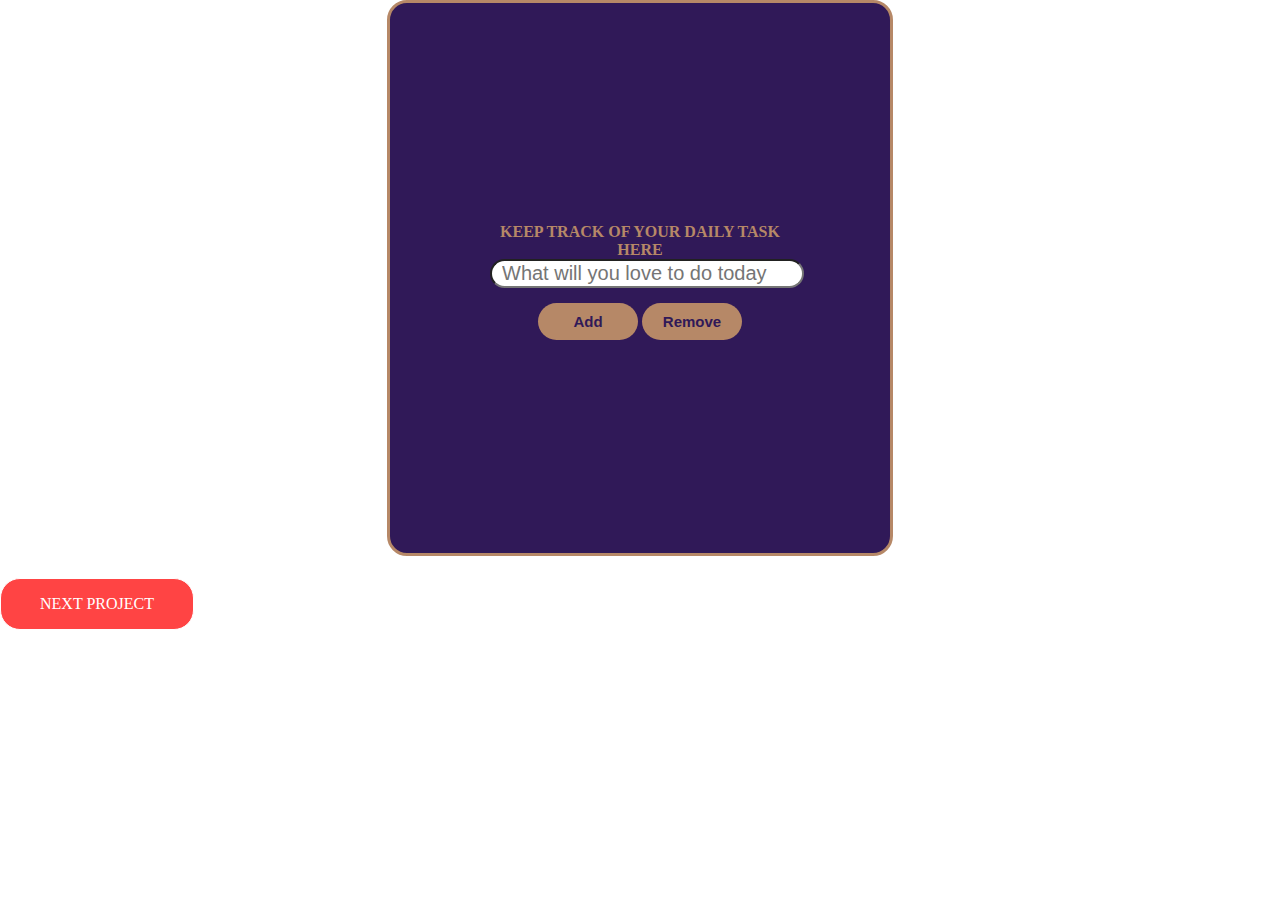
<file: index.html>
<!DOCTYPE html>
<html lang="en">

<head>
    <meta charset="UTF-8">
    <meta name="viewport" content="width=device-width, initial-scale=1.0">
    <meta http-equiv="X-UA-Compatible" content="ie=edge">
    <title>list of projects</title>

    <link rel="stylesheet" href="assets/css/custom.css">

</head>

<body>


    <!-- FIRST PROJECt -->
    <div class="card">
        <h4>KEEP TRACK OF YOUR DAILY TASK HERE</h4>
        <form name="todo-adder">
            <input type="text" id="todo-entry-box" placeholder="What will you love to do today" />
        </form>
        <div id="control-wrapper">
            <button id="add-button" class="btn-brown">Add</button>
            <button id="remove-completed-button" class="btn-fine">Remove</button>
        </div>
        <br />
        <ol id="todo-list">
        </ol>




    </div>
    <div id="submit" class="flex-center flex-column">

    <a class="btn" href="/color.html" id="next">NEXT PROJECT</a>

    </div>





    <script src="assets/js/app.js"></script>
</body>

</html>
</file>
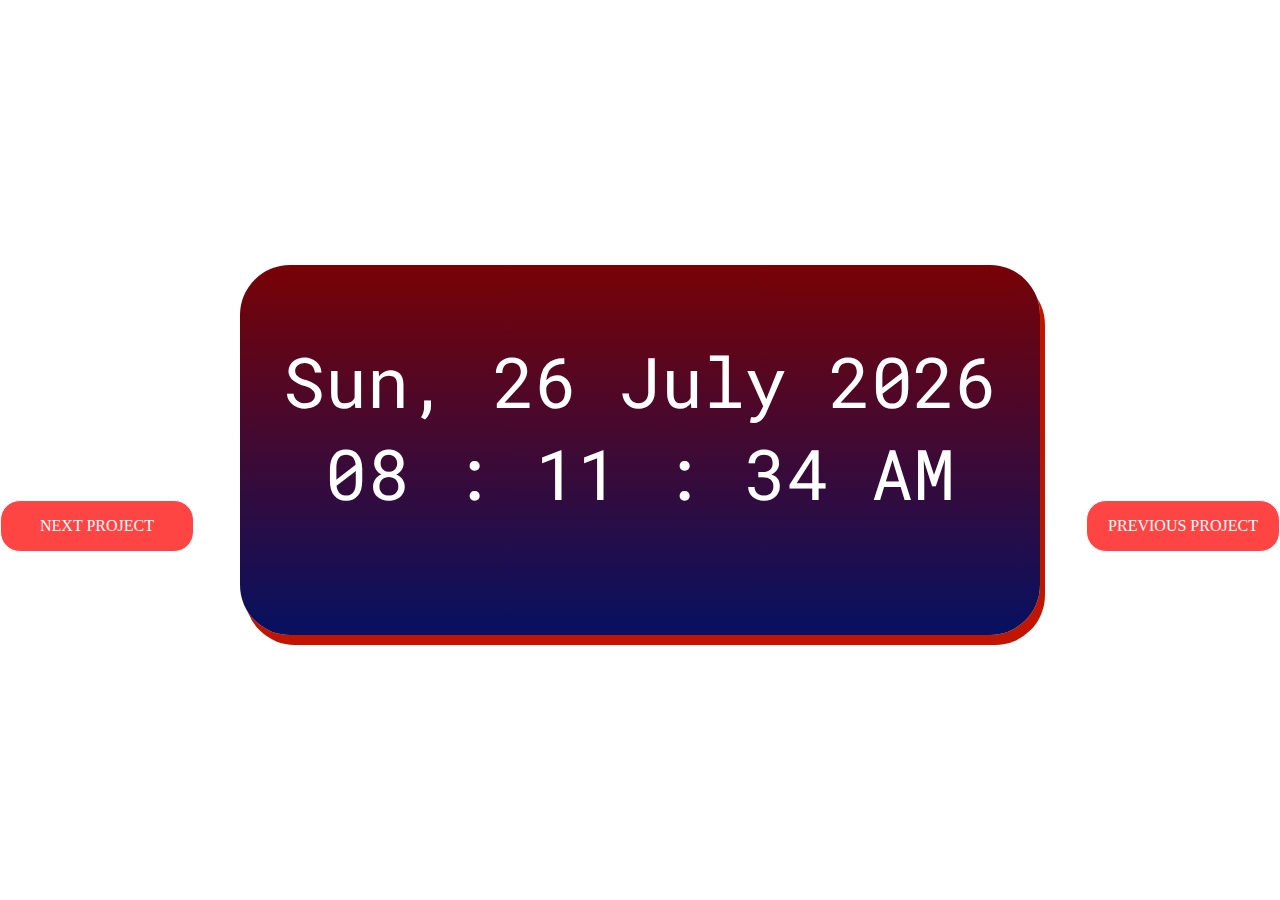
<file: clock.html>
<!DOCTYPE html>
<html lang="en">

<head>
    <meta charset="UTF-8">
    <meta name="viewport" content="width=device-width, initial-scale=1.0">
    <meta http-equiv="X-UA-Compatible" content="ie=edge">
    <title>Document</title>
    <link href="https://fonts.googleapis.com/css2?family=Roboto+Mono&display=swap" rel="stylesheet">
    <link rel="stylesheet" href="assets/css/clock.css">
</head>

<body>
    <div id="card">
        <div id="teen"></div>
        <div id='clock'></div>

    </div>
    <div id="submit" class="flex-center flex-column">
        <a class="btn" href="/scroll.html">NEXT PROJECT</a>
        <a class="btn" href="/pixel.html">PREVIOUS PROJECT</a>
    </div>
    <script src="assets/js/clock.js"></script>
</body>

</html>
</file>
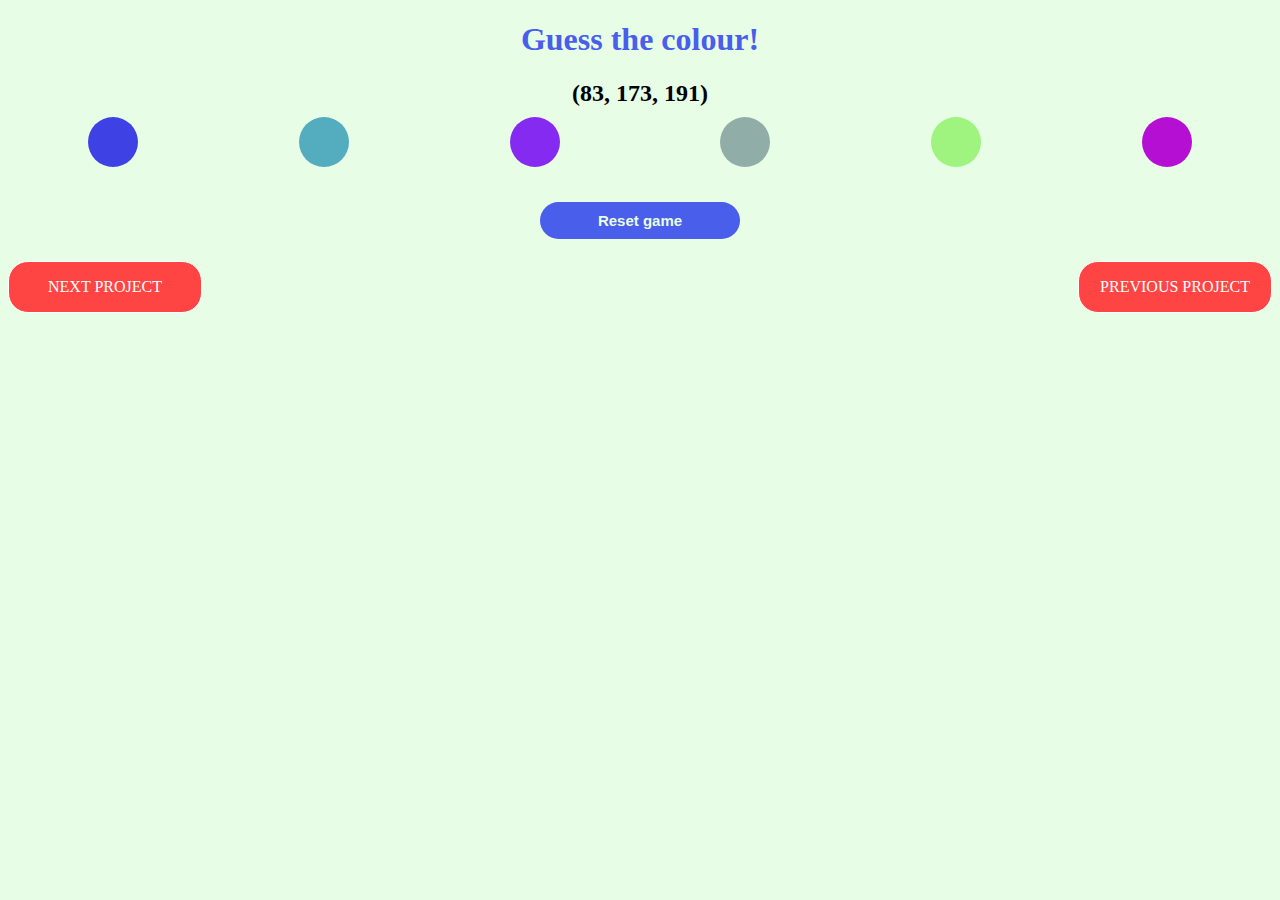
<file: color.html>
<!DOCTYPE html>
<html lang="en">

<head>
    <meta charset="UTF-8">
    <meta name="viewport" content="width=device-width, initial-scale=1.0">
    <meta http-equiv="X-UA-Compatible" content="ie=edge">
    <title>Document</title>
    <link rel="stylesheet" href="/assets/css/style.css">
</head>

<body>

    <!-- SECOND PROJECT -->

    <h1>Guess the colour!</h1>
    <h2 id="colourValue"></h2>
    <div id="buttonWrapper">
        <button class="colourButton"></button>
        <button class="colourButton"></button>
        <button class="colourButton"></button>
        <button class="colourButton"></button>
        <button class="colourButton"></button>
        <button class="colourButton"></button>
    </div>
    <h2 id="answer"></h2>

    <div id="reset"><button id="resetButton">Reset game</button></div>

    <div id="submit" class="flex-center flex-column">
        <a class="btn" href="/pixel.html">NEXT PROJECT</a>
        <a class="btn" href="/index.html">PREVIOUS PROJECT</a>
    </div>

    <script src="/assets/js/script.js"></script>
</body>

</html>
</file>
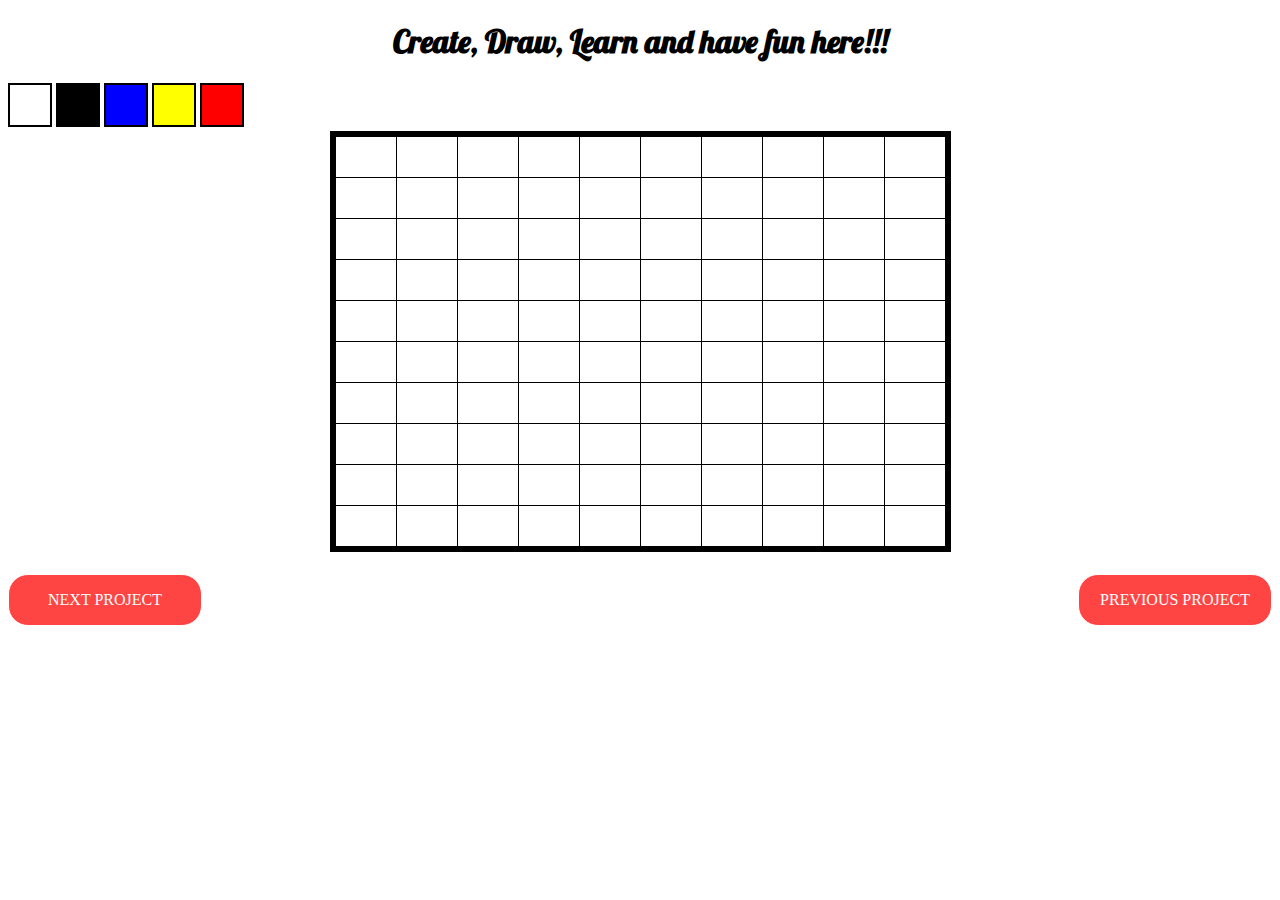
<file: pixel.html>
<!DOCTYPE html>
<html lang="en">

<head>
    <meta charset="UTF-8">
    <meta name="viewport" content="width=device-width, initial-scale=1.0">
    <meta http-equiv="X-UA-Compatible" content="ie=edge">
    <title>Document</title>
    <link rel="stylesheet" href="assets/css/pixel.css">
    <link href="https://fonts.googleapis.com/css?family=Lobster&display=swap" rel="stylesheet">
</head>

<body>
    <h1>Create, Draw, Learn and have fun here!!!</h1>
    <div id="palette">
        <div class="pen" style="background-color:#fff;" onclick="setPenColour('white')"></div>
        <div class="pen" style="background-color:#000;" onclick="setPenColour('black')"></div>
        <div class="pen" style="background-color:blue;" onclick="setPenColour('blue')"></div>
        <div class="pen" style="background-color:yellow;" onclick="setPenColour('yellow')"></div>
        <div class="pen" style="background-color:red;" onclick="setPenColour('red')"></div>
    </div>
    <div id="art">
        <div class="row">
            <div class="pixel" onclick="setPixelColour(this)"></div>
            <div class="pixel" onclick="setPixelColour(this)"></div>
            <div class="pixel" onclick="setPixelColour(this)"></div>
            <div class="pixel" onclick="setPixelColour(this)"></div>
            <div class="pixel" onclick="setPixelColour(this)"></div>
            <div class="pixel" onclick="setPixelColour(this)"></div>
            <div class="pixel" onclick="setPixelColour(this)"></div>
            <div class="pixel" onclick="setPixelColour(this)"></div>
            <div class="pixel" onclick="setPixelColour(this)"></div>
            <div class="pixel" onclick="setPixelColour(this)"></div>



        </div>

        <div class="row">
            <div class="pixel" onclick="setPixelColour(this)"></div>
            <div class="pixel" onclick="setPixelColour(this)"></div>
            <div class="pixel" onclick="setPixelColour(this)"></div>
            <div class="pixel" onclick="setPixelColour(this)"></div>
            <div class="pixel" onclick="setPixelColour(this)"></div>
            <div class="pixel" onclick="setPixelColour(this)"></div>
            <div class="pixel" onclick="setPixelColour(this)"></div>
            <div class="pixel" onclick="setPixelColour(this)"></div>
            <div class="pixel" onclick="setPixelColour(this)"></div>
            <div class="pixel" onclick="setPixelColour(this)"></div>



        </div>

        <div class="row">
            <div class="pixel" onclick="setPixelColour(this)"></div>
            <div class="pixel" onclick="setPixelColour(this)"></div>
            <div class="pixel" onclick="setPixelColour(this)"></div>
            <div class="pixel" onclick="setPixelColour(this)"></div>
            <div class="pixel" onclick="setPixelColour(this)"></div>
            <div class="pixel" onclick="setPixelColour(this)"></div>
            <div class="pixel" onclick="setPixelColour(this)"></div>
            <div class="pixel" onclick="setPixelColour(this)"></div>
            <div class="pixel" onclick="setPixelColour(this)"></div>
            <div class="pixel" onclick="setPixelColour(this)"></div>



        </div>

        <div class="row">
            <div class="pixel" onclick="setPixelColour(this)"></div>
            <div class="pixel" onclick="setPixelColour(this)"></div>
            <div class="pixel" onclick="setPixelColour(this)"></div>
            <div class="pixel" onclick="setPixelColour(this)"></div>
            <div class="pixel" onclick="setPixelColour(this)"></div>
            <div class="pixel" onclick="setPixelColour(this)"></div>
            <div class="pixel" onclick="setPixelColour(this)"></div>
            <div class="pixel" onclick="setPixelColour(this)"></div>
            <div class="pixel" onclick="setPixelColour(this)"></div>
            <div class="pixel" onclick="setPixelColour(this)"></div>



        </div>

        <div class="row">
            <div class="pixel" onclick="setPixelColour(this)"></div>
            <div class="pixel" onclick="setPixelColour(this)"></div>
            <div class="pixel" onclick="setPixelColour(this)"></div>
            <div class="pixel" onclick="setPixelColour(this)"></div>
            <div class="pixel" onclick="setPixelColour(this)"></div>
            <div class="pixel" onclick="setPixelColour(this)"></div>
            <div class="pixel" onclick="setPixelColour(this)"></div>
            <div class="pixel" onclick="setPixelColour(this)"></div>
            <div class="pixel" onclick="setPixelColour(this)"></div>
            <div class="pixel" onclick="setPixelColour(this)"></div>



        </div>

        <div class="row">
            <div class="pixel" onclick="setPixelColour(this)"></div>
            <div class="pixel" onclick="setPixelColour(this)"></div>
            <div class="pixel" onclick="setPixelColour(this)"></div>
            <div class="pixel" onclick="setPixelColour(this)"></div>
            <div class="pixel" onclick="setPixelColour(this)"></div>
            <div class="pixel" onclick="setPixelColour(this)"></div>
            <div class="pixel" onclick="setPixelColour(this)"></div>
            <div class="pixel" onclick="setPixelColour(this)"></div>
            <div class="pixel" onclick="setPixelColour(this)"></div>
            <div class="pixel" onclick="setPixelColour(this)"></div>



        </div>

        <div class="row">
            <div class="pixel" onclick="setPixelColour(this)"></div>
            <div class="pixel" onclick="setPixelColour(this)"></div>
            <div class="pixel" onclick="setPixelColour(this)"></div>
            <div class="pixel" onclick="setPixelColour(this)"></div>
            <div class="pixel" onclick="setPixelColour(this)"></div>
            <div class="pixel" onclick="setPixelColour(this)"></div>
            <div class="pixel" onclick="setPixelColour(this)"></div>
            <div class="pixel" onclick="setPixelColour(this)"></div>
            <div class="pixel" onclick="setPixelColour(this)"></div>
            <div class="pixel" onclick="setPixelColour(this)"></div>



        </div>

        <div class="row">
            <div class="pixel" onclick="setPixelColour(this)"></div>
            <div class="pixel" onclick="setPixelColour(this)"></div>
            <div class="pixel" onclick="setPixelColour(this)"></div>
            <div class="pixel" onclick="setPixelColour(this)"></div>
            <div class="pixel" onclick="setPixelColour(this)"></div>
            <div class="pixel" onclick="setPixelColour(this)"></div>
            <div class="pixel" onclick="setPixelColour(this)"></div>
            <div class="pixel" onclick="setPixelColour(this)"></div>
            <div class="pixel" onclick="setPixelColour(this)"></div>
            <div class="pixel" onclick="setPixelColour(this)"></div>



        </div>

        <div class="row">
            <div class="pixel" onclick="setPixelColour(this)"></div>
            <div class="pixel" onclick="setPixelColour(this)"></div>
            <div class="pixel" onclick="setPixelColour(this)"></div>
            <div class="pixel" onclick="setPixelColour(this)"></div>
            <div class="pixel" onclick="setPixelColour(this)"></div>
            <div class="pixel" onclick="setPixelColour(this)"></div>
            <div class="pixel" onclick="setPixelColour(this)"></div>
            <div class="pixel" onclick="setPixelColour(this)"></div>
            <div class="pixel" onclick="setPixelColour(this)"></div>
            <div class="pixel" onclick="setPixelColour(this)"></div>



        </div>

        <div class="row">
            <div class="pixel" onclick="setPixelColour(this)"></div>
            <div class="pixel" onclick="setPixelColour(this)"></div>
            <div class="pixel" onclick="setPixelColour(this)"></div>
            <div class="pixel" onclick="setPixelColour(this)"></div>
            <div class="pixel" onclick="setPixelColour(this)"></div>
            <div class="pixel" onclick="setPixelColour(this)"></div>
            <div class="pixel" onclick="setPixelColour(this)"></div>
            <div class="pixel" onclick="setPixelColour(this)"></div>
            <div class="pixel" onclick="setPixelColour(this)"></div>
            <div class="pixel" onclick="setPixelColour(this)"></div>



        </div>


    </div>


    <div id="submit" class="flex-center flex-column">
        <a class="btn" href="/clock.html">NEXT PROJECT</a>
        <a class="btn" href="/color.html">PREVIOUS PROJECT</a>
    </div>
    <script src="assets/js/pixel.js"></script>
</body>

</html>
</file>
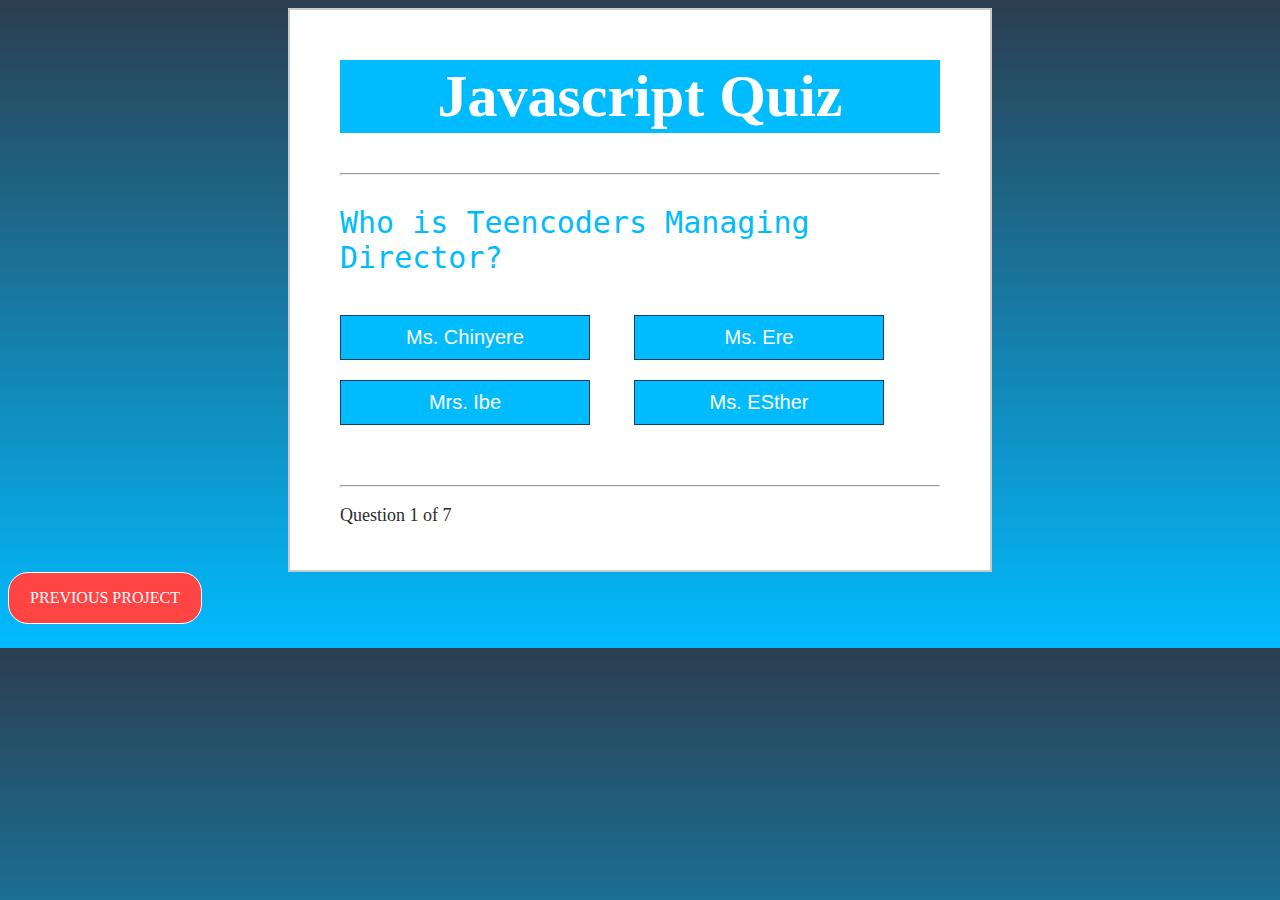
<file: scroll.html>
<!-- <!DOCTYPE html>
<html lang="en">

<head>
    <meta charset="UTF-8">
    <meta name="viewport" content="width=device-width, initial-scale=1.0">
    <meta http-equiv="X-UA-Compatible" content="ie=edge">
    <title>Document</title>
   
</head>

<body>
    <div class="container">
            <div id="home"></div>
            
            <div id="submit" class="flex-center flex-column">
                <h1>Quick quiz</h1>
                <a class="btn" href="/game.html">Play</a>
                <a class="btn" href="/highscores.html">High Scores</a>
            </div>
        
    </div>
    
</body>



</html> -->

<!DOCTYPE html>
<html lang="en">

<head>
    <meta charset="UTF-8">
    <meta name="viewport" content="width=device-width, initial-scale=1.0">
    <meta http-equiv="X-UA-Compatible" content="ie=edge">
    <title>Document</title>
    <link rel="stylesheet" href="assets/css/scroll.css">
</head>

<body>
    <div class="grid">
        <div id="quiz">
            <h1>Javascript Quiz</h1>
            <hr style="margin-bottom: 20px">

            <p id="question"></p>

            <div class="buttons">
                <button id="btn0"><span id="choice0"></span></button>
                <button id="btn1"><span id="choice1"></span></button>
                <button id="btn2"><span id="choice2"></span></button>
                <button id="btn3"><span id="choice3"></span></button>
            </div>

            <hr style="margin-top: 50px">
            <footer>
                <p id="progress">Question x of y</p>
            </footer>
        </div>
    </div>
    <div id="submit" class="flex-center flex-column">

        <a class="btn" href="/clock.html">PREVIOUS PROJECT</a>
    </div>
    <script src="assets/js/scroll.js"></script>
</body>

</html>
</file>
<file: assets/css/custom.css>
* {
    margin: 0%;
    padding: 0;
}

.card {
    
    padding: 100px;
    width: 300px;
    height: 350px;
    background-color: #301958;
    color: #b68867;
    margin: auto;
    text-align: center;
    border: 3px solid #b68867;
    border-radius: 20px;

}

.btn-brown,
.btn-fine {
    background-color: #b68867;
    padding: 10px;
    width: 100px;
    border: none;
    margin-top: 15px;
    color: #301958;
    font-size: 15px;
    font-weight: bold;
    border-radius: 50px;
}

.flex-column{
    display: flex;
    /* flex-direction: column; */
    margin-top: 22px;
}
.flex-center{
    justify-content: space-between;
    align-items: center;
}
.btn{
    font-size:1rem;
    padding:1rem ;
    width: 10rem;
    text-align: center;
    border: 0.1rem solid  #fff;
    border-radius: 20px;
    margin-bottom: 1rem;
    text-decoration: none;
    color:  #fff;
    background-color: #ff4444; 
}
h4 {
    padding-top: 120px;
    font-family: 'Lobster', cursive;
}

input {
    padding-left: 10px;
    width: 300px;
    height: 25px;
    font-size: 20px;
    border-radius: 50px;
}

li {
    text-align: left;
    font-size: 25px;
    font-family: 'Lobster', cursive;

}
</file>
<file: assets/css/clock.css>
body {
   padding: 0%;
   margin: 0%; 
}

#card {
    height: 300px;
    width: 800px;
    margin: auto;
    position: absolute;
    background:linear-gradient(#780206,#061161);
    border-radius: 50px;
    top: 0; left: 0; bottom: 0; right: 0;
    box-shadow: 5px 10px #c21500;
    padding-top: 70px;
    font-family: 'Roboto Mono', monospace;
    text-align: center;
    color: white;
    font-size: 70px;
}


.flex-column{
    display: flex;
    /* flex-direction: column; */
    margin-top: 500px;
}
.flex-center{
    justify-content: space-between;
    align-items: center;
}
.btn{
    font-size:1rem;
    padding:1rem ;
    width: 10rem;
    text-align: center;
    border: 0.1rem solid  #fff;
    border-radius: 20px;
    margin-bottom: 1rem;
    text-decoration: none;
    color:  #fff;
    background-color: #ff4444; 
}
</file>
<file: assets/css/style.css>
* {
    background-color: #e7fde6;
}

.colourButton {
    background-color: rgb(255, 0, 0);
    width: 50px;
    height: 50px;
    border: none;
    border-radius: 50%;
    box-shadow: none;
    margin: 10px;
}

#buttonWrapper {
    width: 100%;
    display: flex;
    flex-wrap: wrap;
    justify-content: space-around;
    margin: 0 auto;
}

h1 {
    text-align: center;
    color: #495eeb;
}

#colourValue {
    margin: 0 auto;
    text-align: center;
}

#answer {
    margin: 0 auto;
    text-align: center;
}

#reset {
    margin: 0 auto;
    text-align: center;
}

#reset-button {
    padding: 10px;
    background: none;
    border: 1px solid #000;
    margin: 10px;
}
.flex-column{
    display: flex;
    /* flex-direction: column; */
    margin-top: 22px;
}
.flex-center{
    justify-content: space-between;
    align-items: center;
}
.btn{
    font-size:1rem;
    padding:1rem ;
    width: 10rem;
    text-align: center;
    border: 0.1rem solid  #fff;
    border-radius: 20px;
    margin-bottom: 1rem;
    text-decoration: none;
    color:  #fff;
    background-color: #ff4444; 
}



#resetButton {
    background-color: #495eeb;
    padding: 10px;
    width: 200px;
    border: none;
    margin-top: 25px;
    color: #e7fde6;
    font-size: 15px;
    font-weight: bold;
    border-radius: 50px
}
</file>
<file: assets/css/pixel.css>
#art {
    display: table;
    border-spacing: 1px;
    background-color: #000;
    border: 5px solid #000;
    margin: auto;
}
h1{
    text-align: center;
    font-family: 'Lobster', cursive;
}

.row {
    display: table-row;
}

.pixel {
    display: table-cell;
    background-color: #fff;
    width: 60px;
    height: 40px;
}
.pen {
    display: inline-block;
    width: 40px;
    height: 40px;
    border: 2px solid #000;
}



.flex-column{
    display: flex;
    /* flex-direction: column; */
    margin-top: 22px;
}
.flex-center{
    justify-content: space-between;
    align-items: center;
}
.btn{
    font-size:1rem;
    padding:1rem ;
    width: 10rem;
    text-align: center;
    border: 0.1rem solid  #fff;
    border-radius: 20px;
    margin-bottom: 1rem;
    text-decoration: none;
    color:  #fff;
    background-color: #ff4444; 

}
</file>
<file: assets/css/scroll.css>
/* :root{
    background-color: #ecf5ff;
    font-size: 62.5%;
    
}
h1,h2,h3,h4{
    margin-bottom: 2re1
}
h1{
    font-size: 5.4rem;
    color: #56a5eb;
    margin-bottom: 5rem
}
*{
    box-sizing: border-box;
    font-family: Arial, Helvetica, sans-serif;
    margin: 0;
    padding: 0;
    color: #333;
}
.container{
    width: 100vw;
    height: 100vh;
    display: flex;
    justify-content:center;
    align-items: center;
    max-width: 80rem;
    margin: 0 auto;
}
.container>*{
    width: 100%;
}
.flex-column{
    display: flex;
    flex-direction: column;
}
.flex-center{
    justify-content: center;
    align-items: center;
}
.justify-center{
    justify-content: center;
}
.hidden{
    display:none;
}
.btn{
    font-size:1.8rem;
    padding:1rem 0;
    width: 28rem;
    text-align: center;
    border: 0.1rem solid #56a5eb;
    margin-bottom: 1rem;
    text-decoration: none;
    color: #56a5eb;
    background-color: #fff;
}
.btn:hover{
    cursor: pointer;
    box-shadow: 0 0.4rem 1.4rem 0 rgba(86,185, 235,0.5);
    transform: translateY(-0.1rem);
    transition: transform 150ms;
}
.btn[disabled]:hover{
cursor: not-allowed;
box-shadow: none;
transform: none;
} */

.flex-column{
    display: flex;
    flex-direction: column;
}
.flex-center{
    justify-content: center;
    align-items: left;
}
.btn{
    font-size:1rem;
    padding:1rem ;
    width: 10rem;
    text-align: center;
    border: 0.1rem solid  #fff;
    border-radius: 20px;
    margin-bottom: 1rem;
    text-decoration: none;
    color:  #fff;
    background-color: #ff4444; 
}


body {
    background:linear-gradient(#2c3e50,#01BBFF);
}
 
.grid {
    width: 600px;
    height: 500px;
    margin: 0 auto;
    background-color: #fff;
    padding: 10px 50px 50px 50px;
    border: 2px solid #cbcbcb;
    
}
 
.grid h1 {
    font-family: "sans-serif";
    background-color: #01BBFF;
    font-size: 60px;
    text-align: center;
    color: #ffffff;
    padding: 2px 0px;
    
}
 
#score {
    color: #01BBFF;
    text-align: center;
    font-size: 30px;
}
 
.grid #question {
    font-family: "monospace";
    font-size: 30px;
    color: #01BBFF;
}
 
.buttons {
    margin-top: 30px;
}
 
#btn0, #btn1, #btn2, #btn3 {
    background-color: #01BBFF;
    width: 250px;
    font-size: 20px;
    color: #fff;
    border: 1px solid #1D3C6A;
    margin: 10px 40px 10px 0px;
    padding: 10px 10px;
}
 
#btn0:hover, #btn1:hover, #btn2:hover, #btn3:hover {
    cursor: pointer;
    background-color: #01BBFF;
}
 
#btn0:focus, #btn1:focus, #btn2:focus, #btn3:focus {
    outline: 0;
}
 
#progress {
    color: #2b2b2b;
    font-size: 18px;
}
</file>
